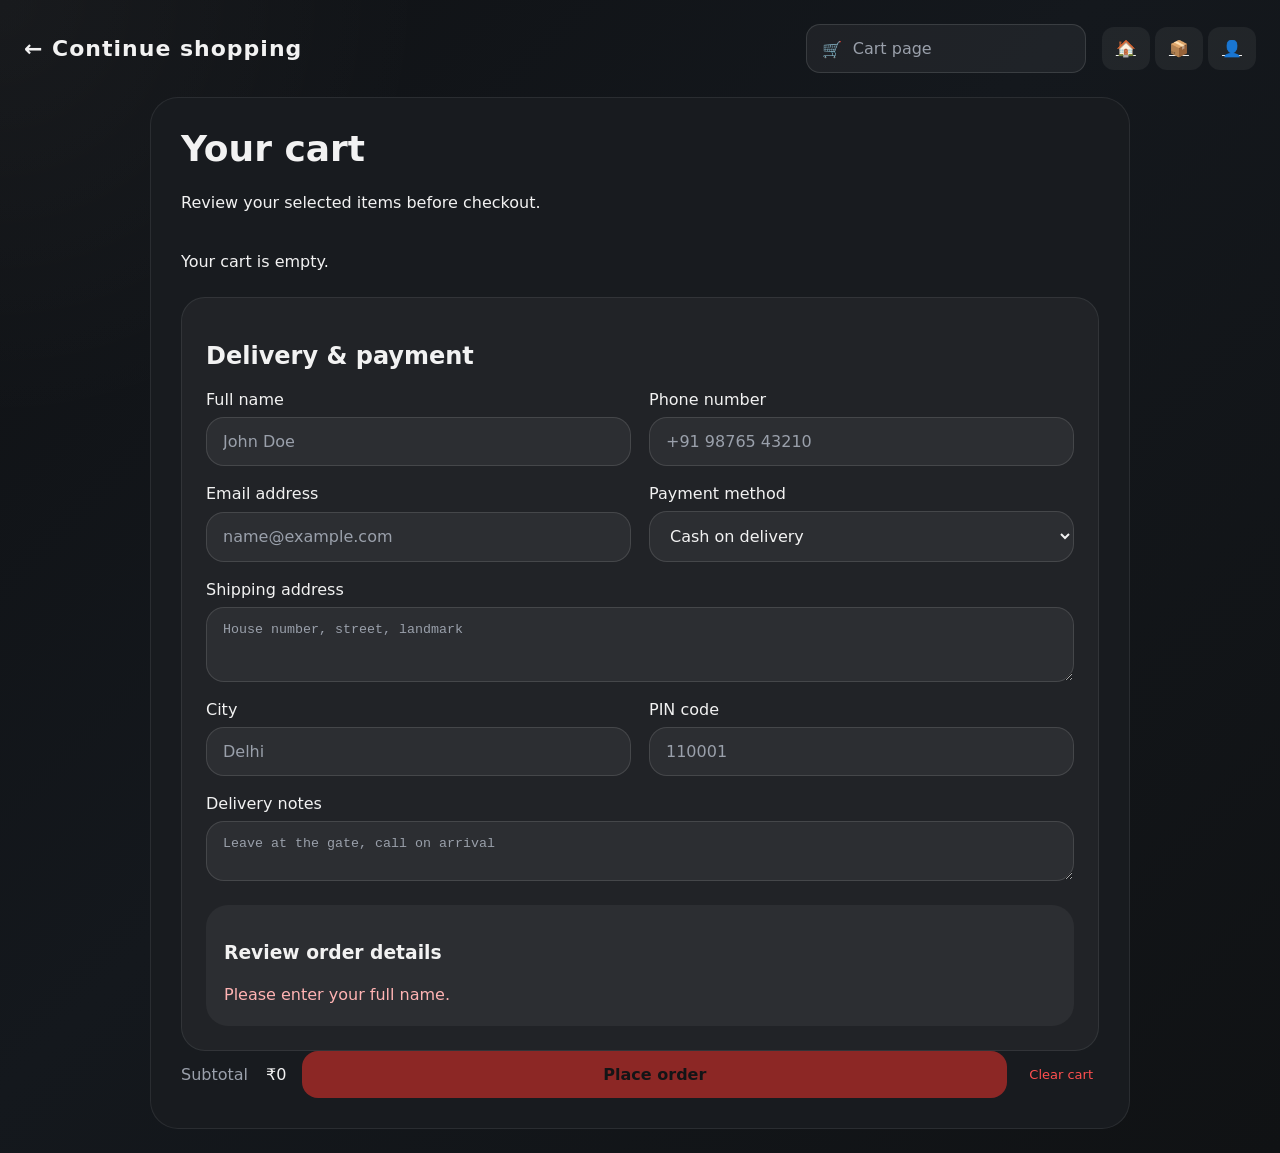
<file: cart.html>
<!DOCTYPE html>
<html lang="en">
<head>
  <meta charset="UTF-8" />
  <meta name="viewport" content="width=device-width, initial-scale=1.0" />
  <title>Shopping Cart</title>
  <link rel="stylesheet" href="styles.css" />
</head>
<body>
  <div class="page-shell">
    <header class="topbar">
      <div class="brand-row">
        <a class="brand" href="index.html">← Continue shopping</a>
      </div>
      <div class="top-actions">
        <div class="search-wrap">
          <input type="search" disabled placeholder="Cart page" />
          <span class="search-icon">🛒</span>
        </div>
        <div class="action-buttons">
          <a class="icon-btn" href="index.html">🏠</a>
          <a class="icon-btn" href="my-orders.html">📦</a>
          <a class="icon-btn" href="login.html">👤</a>
        </div>
      </div>
    </header>

    <main class="cart-layout">
      <section class="cart-panel">
        <div class="cart-heading">
          <h1>Your cart</h1>
          <p id="cartSummaryText">Review your selected items before checkout.</p>
        </div>

        <div id="cartItems" class="cart-items"></div>

        <section class="checkout-section">
          <h2>Delivery & payment</h2>
          <div class="form-grid">
            <div class="form-group">
              <label for="customerName">Full name</label>
              <input id="customerName" class="cart-input" type="text" placeholder="John Doe" />
            </div>
            <div class="form-group">
              <label for="customerPhone">Phone number</label>
              <input id="customerPhone" class="cart-input" type="text" placeholder="+91 98765 43210" />
            </div>
            <div class="form-group">
              <label for="customerEmail">Email address</label>
              <input id="customerEmail" class="cart-input" type="email" placeholder="name@example.com" />
            </div>
            <div class="form-group">
              <label for="paymentMethod">Payment method</label>
              <select id="paymentMethod" class="cart-input">
                <option value="cod">Cash on delivery</option>
                <option value="upi">UPI</option>
                <option value="card">Card payment</option>
              </select>
            </div>
            <div class="form-group form-group-wide">
              <label for="customerAddress">Shipping address</label>
              <textarea id="customerAddress" class="cart-input" rows="3" placeholder="House number, street, landmark"></textarea>
            </div>
            <div class="form-group">
              <label for="customerCity">City</label>
              <input id="customerCity" class="cart-input" type="text" placeholder="Delhi" />
            </div>
            <div class="form-group">
              <label for="customerZip">PIN code</label>
              <input id="customerZip" class="cart-input" type="text" placeholder="110001" />
            </div>
            <div class="form-group form-group-wide">
              <label for="customerNotes">Delivery notes</label>
              <textarea id="customerNotes" class="cart-input" rows="2" placeholder="Leave at the gate, call on arrival"></textarea>
            </div>
          </div>
          <div id="checkoutError" class="error-text hidden"></div>
          <div class="order-review">
            <h3>Review order details</h3>
            <div id="reviewSummary" class="review-summary">Fill in delivery details to review your order before placing it.</div>
          </div>
        </section>

        <div class="cart-footer">
          <div class="cart-info">
            <p>Subtotal</p>
            <p id="cartTotalAmount">₹0</p>
          </div>
          <button id="checkoutButton" class="add-btn">Place order</button>
          <button id="clearCartButton" class="text-button">Clear cart</button>
        </div>
      </section>
    </main>
  </div>

  <script src="data.js"></script>
  <script src="cart.js"></script>
</body>
</html>
</file>
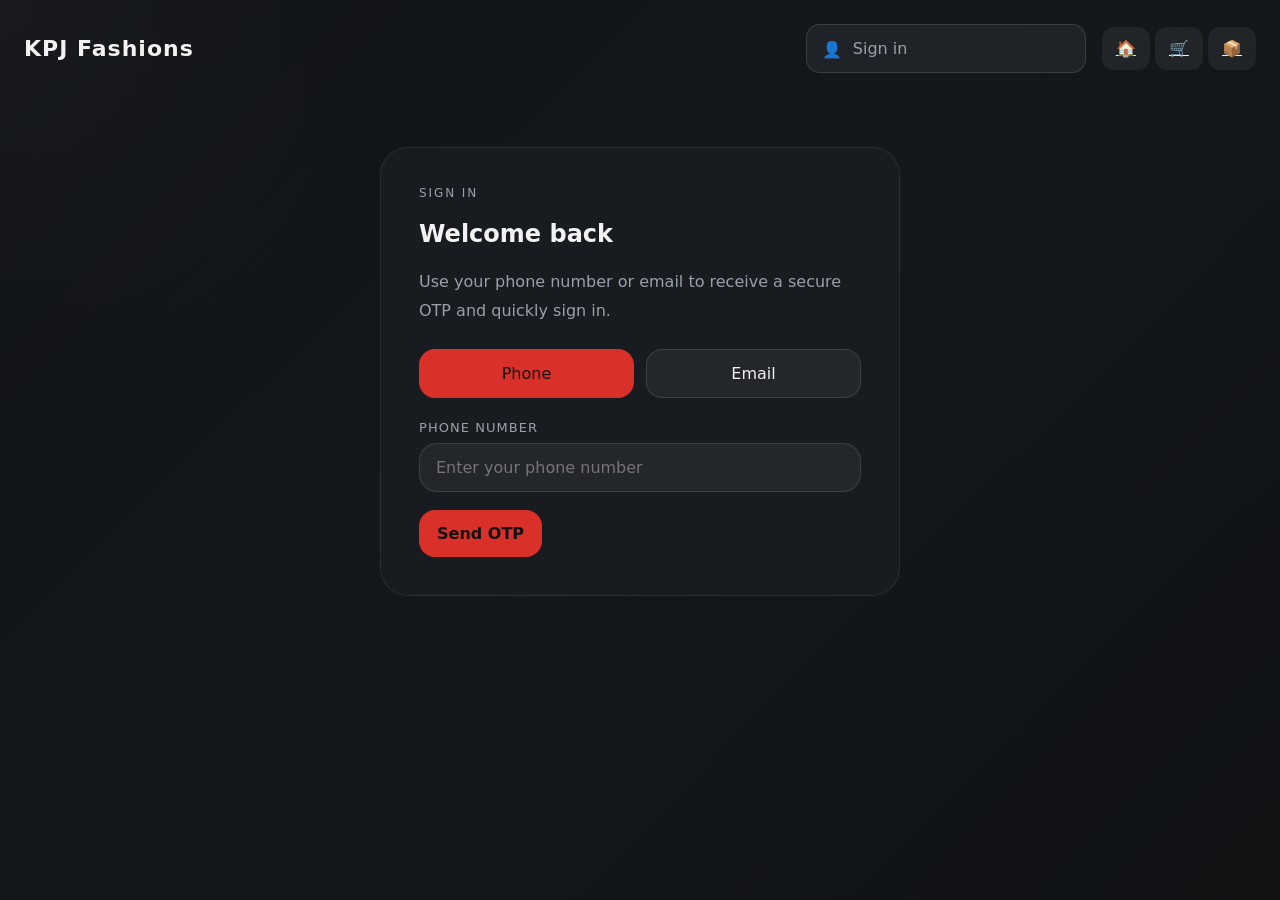
<file: login.html>
<!DOCTYPE html>
<html lang="en">
<head>
  <meta charset="UTF-8" />
  <meta name="viewport" content="width=device-width, initial-scale=1.0" />
  <title>Login | KPJ Fashions</title>
  <link rel="stylesheet" href="styles.css" />
</head>
<body>
  <div class="page-shell">
    <header class="topbar">
      <div class="brand-row">
        <a class="brand" href="index.html">KPJ Fashions</a>
      </div>
      <div class="top-actions">
        <div class="search-wrap">
          <input type="search" disabled placeholder="Sign in" />
          <span class="search-icon">👤</span>
        </div>
        <div class="action-buttons">
          <a class="icon-btn" href="index.html">🏠</a>
          <a class="icon-btn" href="cart.html">🛒</a>
          <a class="icon-btn" href="my-orders.html">📦</a>
        </div>
      </div>
    </header>

    <main class="auth-page">
      <section class="auth-panel">
        <p class="eyebrow">SIGN IN</p>
        <h1>Welcome back</h1>
        <p class="auth-copy">Use your phone number or email to receive a secure OTP and quickly sign in.</p>

        <div class="method-switch">
          <button type="button" class="method-btn active" data-method="phone">Phone</button>
          <button type="button" class="method-btn" data-method="email">Email</button>
        </div>

        <div class="auth-field">
          <label id="inputLabel" for="authInput">Phone number</label>
          <input id="authInput" class="auth-input" type="text" placeholder="Enter your phone number" />
        </div>

        <button id="sendOtpButton" class="add-btn">Send OTP</button>

        <div id="otpSection" class="otp-section hidden">
          <p class="info-text">Enter the OTP we sent to your number/email.</p>
          <input id="otpInput" class="auth-input" type="text" maxlength="6" placeholder="Enter OTP" />
          <button id="verifyOtpButton" class="add-btn">Verify OTP</button>
          <p id="otpStatus" class="info-text"></p>
        </div>
      </section>
    </main>
  </div>

  <script src="login.js"></script>
</body>
</html>
</file>
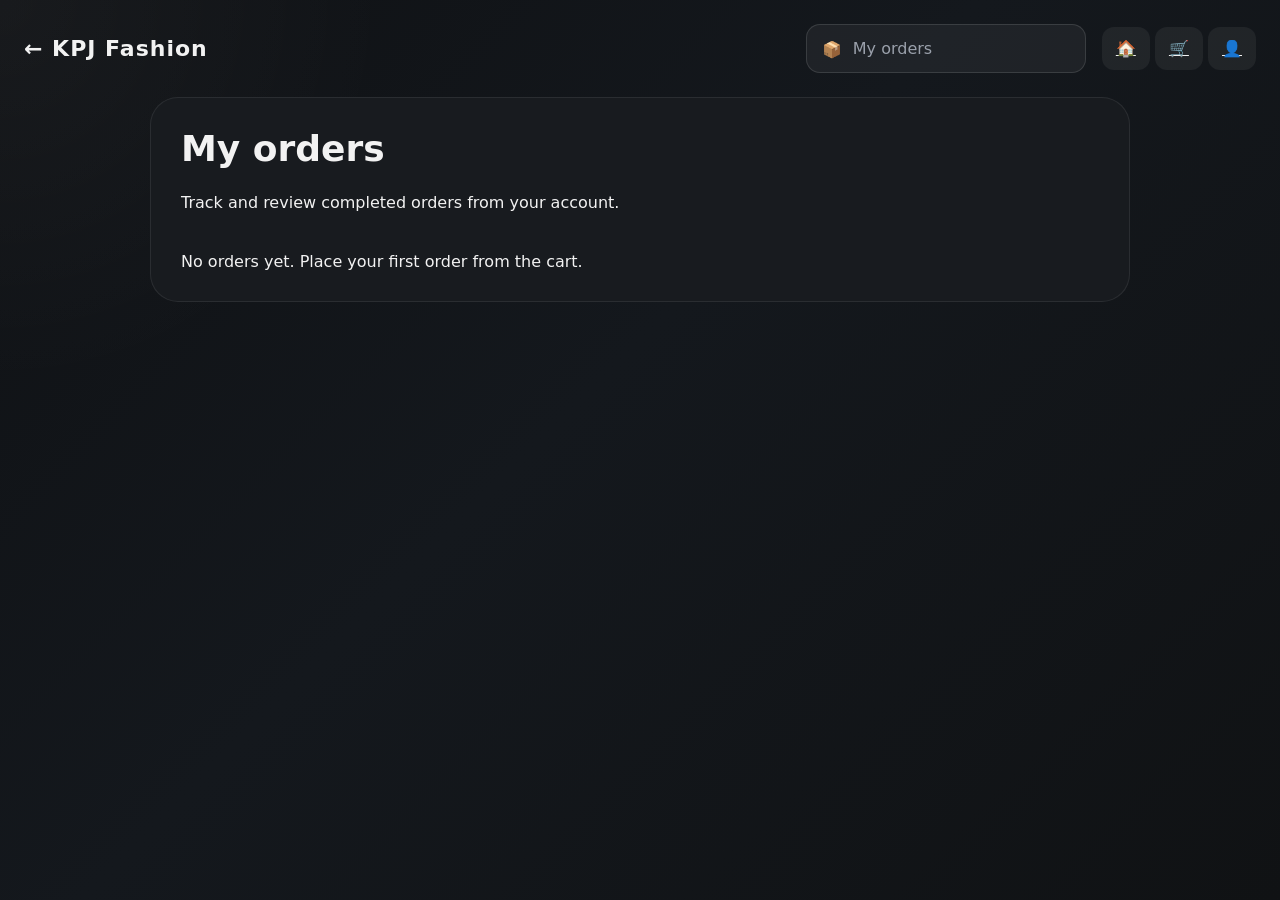
<file: my-orders.html>
<!DOCTYPE html>
<html lang="en">
<head>
  <meta charset="UTF-8" />
  <meta name="viewport" content="width=device-width, initial-scale=1.0" />
  <title>My Orders</title>
  <link rel="stylesheet" href="styles.css" />
</head>
<body>
  <div class="page-shell">
    <header class="topbar">
      <div class="brand-row">
        <a class="brand" href="index.html">← KPJ Fashion</a>
      </div>
      <div class="top-actions">
        <div class="search-wrap">
          <input type="search" disabled placeholder="My orders" />
          <span class="search-icon">📦</span>
        </div>
        <div class="action-buttons">
          <a class="icon-btn" href="index.html">🏠</a>
          <a class="icon-btn" href="cart.html">🛒</a>
          <a class="icon-btn" href="login.html">👤</a>
        </div>
      </div>
    </header>

    <main class="orders-layout">
      <section class="orders-panel">
        <div class="cart-heading">
          <h1>My orders</h1>
          <p>Track and review completed orders from your account.</p>
        </div>
        <div id="ordersList" class="orders-list"></div>
      </section>
    </main>
  </div>

  <script src="data.js"></script>
  <script src="orders-page.js"></script>
</body>
</html>
</file>
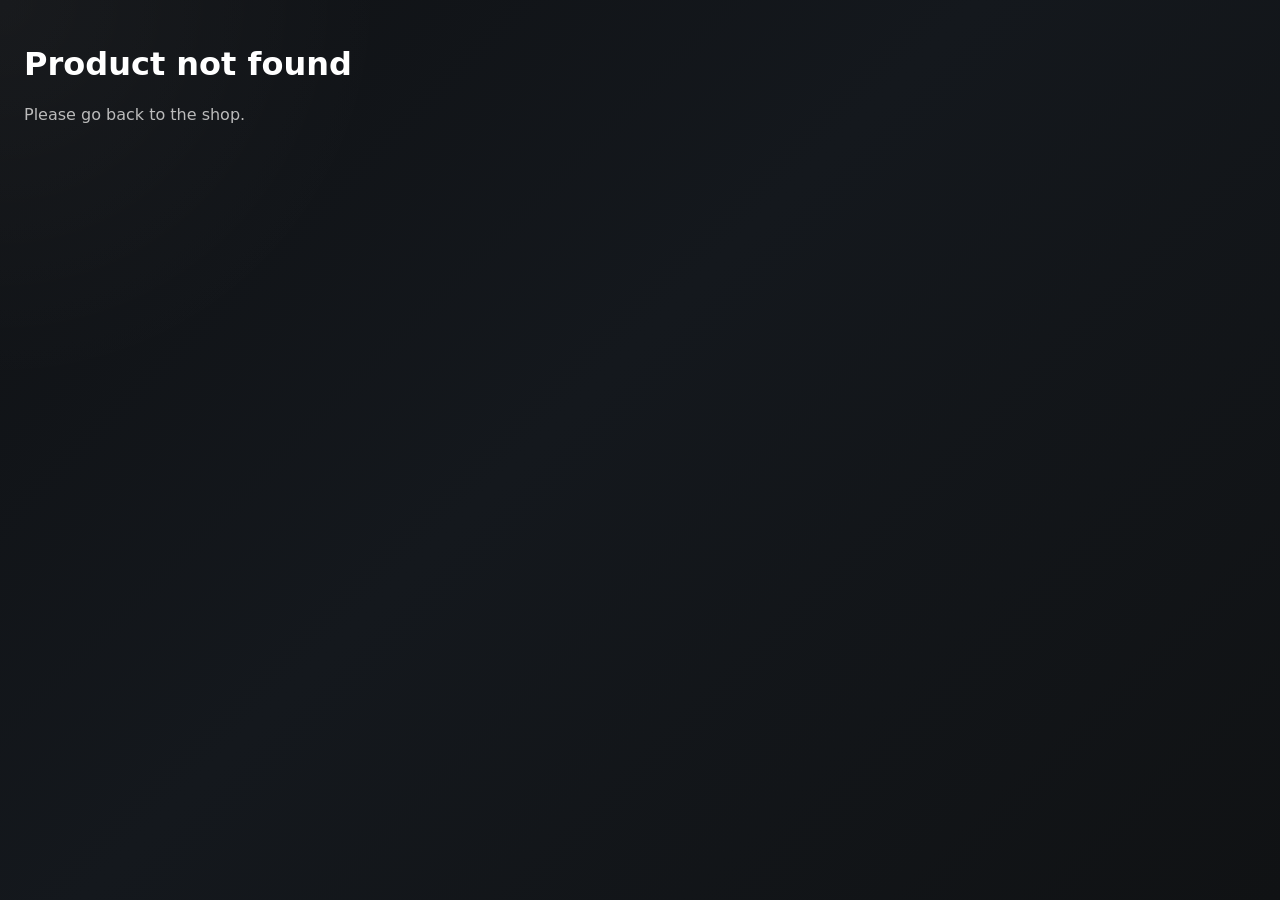
<file: product.html>
<!DOCTYPE html>
<html lang="en">
<head>
  <meta charset="UTF-8" />
  <meta name="viewport" content="width=device-width, initial-scale=1.0" />
  <title>Product detail</title>
  <link rel="stylesheet" href="styles.css" />
</head>
<body>
  <div class="page-shell">
    <header class="topbar">
      <div class="brand-row">
        <a class="brand" href="index.html">← Back to shop</a>
      </div>
      <div class="top-actions">
        <a class="icon-btn" href="index.html">🏠</a>
        <a class="icon-btn" href="cart.html">🛒</a>
        <a class="icon-btn" href="my-orders.html">📦</a>
        <a class="icon-btn" href="login.html">👤</a>
      </div>
    </header>

    <main class="product-page">
      <section class="product-detail-panel">
        <div class="product-gallery">
          <img id="productImage" src="" alt="Product image" />
        </div>

        <div class="product-info">
          <p class="eyebrow" id="productCategory"></p>
          <h1 id="productTitle">Product Title</h1>
          <div class="product-meta-row">
            <div class="rating" id="productRating"></div>
            <div class="badge" id="productBadge"></div>
          </div>
          <p class="product-description" id="productDescription">
            A premium wardrobe essential with a sharp modern fit.
          </p>
          <div class="price-row detail-row">
            <span class="price-current" id="productPrice"></span>
            <span class="price-old" id="productOldPrice"></span>
          </div>
          <div class="size-block">
            <p class="filter-title">Size</p>
            <div class="size-options" id="sizeOptions"></div>
          </div>
          <div class="color-block">
            <p class="filter-title">Color</p>
            <div class="color-options" id="colorOptions"></div>
          </div>
          <div class="tag-list" id="productTags"></div>
          <button id="productAddButton" class="add-btn">ADD TO BAG</button>
        </div>
      </section>

      <section class="product-sections">
        <div class="product-section">
          <h2>Product details</h2>
          <ul id="detailsList" class="detail-list"></ul>
        </div>

        <div class="product-section">
          <h2>Reviews</h2>
          <div id="reviewsList" class="review-list"></div>
        </div>

        <div class="product-section">
          <h2>Comments</h2>
          <div class="comment-form">
            <textarea id="commentInput" rows="4" placeholder="Write your comment..."></textarea>
            <button id="commentSubmit" class="add-btn">Submit comment</button>
          </div>
          <div id="commentsList" class="comments-list"></div>
        </div>
      </section>
    </main>
  </div>

  <script src="data.js"></script>
  <script src="product.js"></script>
</body>
</html>
</file>
<file: styles.css>
:root {
  --bg: #111214;
  --panel: #181b1f;
  --panel-strong: #24282d;
  --text: #f2f2f2;
  --muted: #9aa0ab;
  --accent: #d9302a;
  --accent-soft: #ff4f4f;
  --border: rgba(255,255,255,0.08);
}

* {
  box-sizing: border-box;
}

body {
  margin: 0;
  min-height: 100vh;
  font-family: Inter, ui-sans-serif, system-ui, sans-serif;
  color: var(--text);
  background: radial-gradient(circle at top left, rgba(255,255,255,0.04), transparent 25%),
    linear-gradient(135deg, #0f1114 0%, #14181d 45%, #101214 100%);
}

button, input, select {
  font: inherit;
}

.page-shell {
  max-width: 1400px;
  margin: 0 auto;
  padding: 24px;
}

.topbar {
  display: flex;
  flex-wrap: wrap;
  gap: 16px;
  justify-content: space-between;
  align-items: center;
  margin-bottom: 24px;
}

.brand-row {
  display: flex;
  gap: 14px;
  align-items: center;
}

.brand {
  color: var(--text);
  font-size: 22px;
  font-weight: 800;
  letter-spacing: 1px;
  text-decoration: none;
}

.menu-btn, .icon-btn {
  border: none;
  background: rgba(255,255,255,0.06);
  color: var(--text);
  border-radius: 12px;
  padding: 12px 14px;
  cursor: pointer;
}

.top-actions {
  display: flex;
  gap: 16px;
  flex-wrap: wrap;
  align-items: center;
}

.search-wrap {
  position: relative;
  min-width: 280px;
}

.search-wrap input {
  width: 100%;
  border: 1px solid rgba(255,255,255,0.12);
  background: rgba(255,255,255,0.05);
  border-radius: 14px;
  padding: 14px 16px 14px 46px;
  color: var(--text);
}

.search-wrap input::placeholder {
  color: var(--muted);
}

.search-icon {
  position: absolute;
  left: 16px;
  top: 50%;
  transform: translateY(-50%);
  color: var(--muted);
}

.layout {
  display: grid;
  grid-template-columns: 280px 1fr;
  gap: 24px;
}

.filters-panel {
  background: var(--panel);
  border: 1px solid var(--border);
  border-radius: 24px;
  padding: 24px;
}

.panel-heading {
  display: flex;
  justify-content: space-between;
  gap: 12px;
  align-items: center;
  margin-bottom: 22px;
}

.panel-heading h2 {
  margin: 0;
  font-size: 18px;
  letter-spacing: 1px;
}

.text-button {
  border: none;
  background: transparent;
  color: var(--accent-soft);
  cursor: pointer;
  font-size: 13px;
}

.filter-block {
  margin-bottom: 24px;
}

.filter-title {
  margin: 0 0 12px;
  font-size: 13px;
  color: var(--muted);
  letter-spacing: 0.08em;
}

.filter-block label,
.filter-block button {
  display: block;
  width: 100%;
  margin-bottom: 10px;
}

.filter-block label {
  font-size: 15px;
  color: var(--text);
  gap: 10px;
  display: inline-flex;
  align-items: center;
}

.filter-block input[type="checkbox"],
.filter-block input[type="radio"] {
  accent-color: var(--accent);
}

.quick-filters {
  display: grid;
  gap: 10px;
}

.quick-filters button {
  border: 1px solid rgba(255,255,255,0.14);
  background: rgba(255,255,255,0.05);
  border-radius: 999px;
  color: var(--text);
  padding: 10px 14px;
  cursor: pointer;
  text-align: left;
}

.quick-filters button.active {
  background: var(--accent);
  color: #111;
  border-color: #ff6c6c;
}

.content-panel {
  display: flex;
  flex-direction: column;
  gap: 18px;
}

.page-meta {
  display: flex;
  justify-content: space-between;
  gap: 24px;
  align-items: flex-end;
}

.eyebrow {
  margin: 0 0 10px;
  color: var(--muted);
  letter-spacing: 0.16em;
  font-size: 12px;
}

.page-meta h1 {
  margin: 0;
  font-size: 42px;
  line-height: 1.05;
}

.page-meta p {
  margin: 8px 0 0;
  color: var(--muted);
}

.sort-wrap {
  display: grid;
  gap: 8px;
}

.sort-wrap label {
  font-size: 13px;
  color: var(--muted);
}

.sort-wrap select {
  padding: 14px 16px;
  border-radius: 14px;
  border: 1px solid rgba(255,255,255,0.12);
  background: rgba(255,255,255,0.05);
  color: var(--text);
}

.active-filters {
  display: flex;
  flex-wrap: wrap;
  gap: 10px;
}

.filter-chip {
  display: inline-flex;
  align-items: center;
  gap: 8px;
  padding: 10px 14px;
  border-radius: 999px;
  background: rgba(255,255,255,0.08);
  color: var(--text);
  font-size: 13px;
}

.filter-chip button {
  background: transparent;
  border: none;
  color: var(--muted);
  cursor: pointer;
}

.products-grid {
  display: grid;
  grid-template-columns: repeat(3, minmax(0, 1fr));
  gap: 22px;
}

.cart-layout {
  display: flex;
  justify-content: center;
}

.cart-panel {
  width: min(100%, 980px);
  background: var(--panel);
  border: 1px solid var(--border);
  border-radius: 28px;
  padding: 30px;
}

.cart-heading {
  display: flex;
  flex-direction: column;
  gap: 8px;
  margin-bottom: 24px;
}

.cart-heading h1 {
  margin: 0;
  font-size: 36px;
}

.cart-items {
  display: grid;
  gap: 20px;
  margin-bottom: 26px;
}

.cart-item {
  display: grid;
  grid-template-columns: 160px 1fr;
  gap: 18px;
  padding: 20px;
  background: rgba(255,255,255,0.04);
  border-radius: 24px;
  border: 1px solid rgba(255,255,255,0.08);
}

.cart-item-media {
  width: 100%;
  min-height: 160px;
  overflow: hidden;
  border-radius: 22px;
  background: #121417;
}

.cart-item-media img {
  width: 100%;
  height: 100%;
  object-fit: cover;
}

.cart-item-details h3 {
  margin: 0 0 8px;
  font-size: 20px;
}

.cart-actions-inline {
  display: flex;
  flex-wrap: wrap;
  align-items: center;
  gap: 10px;
  margin-top: 14px;
}

.qty-btn {
  width: 36px;
  height: 36px;
  border: 1px solid rgba(255,255,255,0.14);
  background: rgba(255,255,255,0.05);
  color: var(--text);
  border-radius: 12px;
  cursor: pointer;
}

.remove-btn {
  padding: 10px 12px;
  background: transparent;
  color: var(--muted);
}

.cart-footer {
  display: flex;
  justify-content: space-between;
  align-items: center;
  gap: 16px;
  flex-wrap: wrap;
}

.cart-info {
  display: flex;
  gap: 18px;
  align-items: baseline;
}

.cart-info p {
  margin: 0;
}

.cart-info p:first-child {
  color: var(--muted);
}

.checkout-section {
  background: rgba(255,255,255,0.04);
  border: 1px solid rgba(255,255,255,0.08);
  border-radius: 24px;
  padding: 24px;
  margin-top: 24px;
}

.form-grid {
  display: grid;
  grid-template-columns: repeat(2, minmax(0, 1fr));
  gap: 18px;
}

.form-group {
  display: grid;
  gap: 8px;
}

.form-group-wide {
  grid-column: span 2;
}

.cart-input {
  width: 100%;
  border: 1px solid rgba(255,255,255,0.12);
  border-radius: 18px;
  background: rgba(255,255,255,0.05);
  color: var(--text);
  padding: 14px 16px;
}

.cart-input::placeholder {
  color: var(--muted);
}

.error-text {
  color: #ff8a8a;
  margin-top: 14px;
}

.order-review {
  margin-top: 24px;
  padding: 18px;
  background: rgba(255,255,255,0.05);
  border-radius: 22px;
}

.review-summary {
  color: var(--muted);
  line-height: 1.7;
}

.review-summary.warning {
  color: #ffb3b3;
}

.order-details {
  display: grid;
  gap: 8px;
  margin: 18px 0;
}

.order-details p {
  margin: 0;
  line-height: 1.6;
}

.delivery-tracker {
  display: grid;
  gap: 10px;
  margin: 18px 0;
}

.tracker-step {
  padding: 12px 14px;
  border-radius: 18px;
  background: rgba(255,255,255,0.05);
  color: var(--muted);
}

.tracker-step.active {
  background: var(--accent-soft);
  color: #111;
}

@media (max-width: 760px) {
  .form-grid {
    grid-template-columns: 1fr;
  }
}

.orders-layout,
.cart-layout {
  display: flex;
  justify-content: center;
}

.orders-panel,
.cart-panel {
  width: min(100%, 980px);
  background: var(--panel);
  border: 1px solid var(--border);
  border-radius: 28px;
  padding: 30px;
}

.orders-list {
  display: grid;
  gap: 20px;
}

.order-card {
  border: 1px solid rgba(255,255,255,0.1);
  border-radius: 24px;
  background: rgba(255,255,255,0.04);
  padding: 22px;
}

.order-card-header {
  display: flex;
  justify-content: space-between;
  align-items: center;
  gap: 18px;
  margin-bottom: 18px;
}

.order-label {
  margin: 0;
  font-size: 14px;
  color: var(--muted);
  text-transform: uppercase;
  letter-spacing: 0.12em;
}

.order-date {
  margin: 4px 0 0;
  color: var(--text);
  font-size: 14px;
}

.order-total {
  font-size: 18px;
  font-weight: 700;
}

.order-items {
  display: grid;
  gap: 16px;
}

.order-item {
  display: grid;
  grid-template-columns: 140px 1fr;
  gap: 16px;
  align-items: center;
}

.order-item-info h3 {
  margin: 0 0 10px;
  font-size: 17px;
}

@media (max-width: 920px) {
  .cart-item,
  .order-item {
    grid-template-columns: 1fr;
  }
}

.product-card {
  display: flex;
  flex-direction: column;
  gap: 14px;
  background: linear-gradient(180deg, rgba(255,255,255,0.04), rgba(255,255,255,0.02));
  border: 1px solid rgba(255,255,255,0.1);
  border-radius: 28px;
  padding: 18px;
  opacity: 0;
  transform: translateY(24px);
  animation: cardSlide 0.45s ease forwards;
  will-change: opacity, transform;
  transition: transform 0.25s ease, box-shadow 0.25s ease;
}

.product-card:hover {
  transform: translateY(-6px);
  box-shadow: 0 24px 60px rgba(0, 0, 0, 0.18);
}

.product-media {
  position: relative;
  aspect-ratio: 1 / 1.1;
  overflow: hidden;
  border-radius: 24px;
  background: #1a1d22;
}

.product-media a.product-link {
  display: block;
  width: 100%;
  height: 100%;
}

.product-media img {
  width: 100%;
  height: 100%;
  object-fit: cover;
  display: block;
}

.product-page {
  display: grid;
  gap: 28px;
  padding: 20px 0;
}

.product-detail-panel {
  display: grid;
  grid-template-columns: 1.1fr 0.9fr;
  gap: 32px;
  align-items: start;
}

.product-gallery {
  background: var(--panel);
  border: 1px solid var(--border);
  border-radius: 28px;
  overflow: hidden;
}

.product-gallery img {
  width: 100%;
  height: 100%;
  object-fit: cover;
}

.product-info {
  display: flex;
  flex-direction: column;
  gap: 18px;
}

.product-meta-row {
  display: flex;
  align-items: center;
  gap: 12px;
  flex-wrap: wrap;
}

.product-description {
  color: var(--muted);
  line-height: 1.75;
}

.price-row.detail-row {
  align-items: center;
  gap: 12px;
}

.product-info .tag-list {
  display: flex;
  gap: 10px;
  flex-wrap: wrap;
}

.product-info .tag {
  background: rgba(255,255,255,0.08);
  padding: 8px 11px;
  border-radius: 999px;
}

.product-info .badge {
  display: inline-flex;
  padding: 8px 12px;
  border-radius: 999px;
  font-size: 11px;
  font-weight: 700;
  letter-spacing: 0.08em;
  text-transform: uppercase;
  background: rgba(217,48,42,0.95);
}

.size-block,
.color-block {
  display: flex;
  flex-direction: column;
  gap: 12px;
}

.size-options,
.color-options {
  display: flex;
  flex-wrap: wrap;
  gap: 10px;
}

.size-options {
  display: flex;
  flex-wrap: wrap;
  gap: 10px;
}

.size-chip,
.color-chip {
  border: 1px solid rgba(255,255,255,0.12);
  background: rgba(255,255,255,0.05);
  color: var(--text);
  padding: 10px 14px;
  border-radius: 14px;
  cursor: pointer;
}

.size-chip.active,
.color-chip.active {
  background: var(--accent);
  color: #111;
  border-color: transparent;
}

.product-sections {
  display: grid;
  gap: 24px;
  margin-top: 24px;
}

.product-section {
  background: rgba(255,255,255,0.04);
  border: 1px solid rgba(255,255,255,0.08);
  border-radius: 24px;
  padding: 22px;
}

.product-section h2 {
  margin: 0 0 16px;
  font-size: 22px;
}

.detail-list {
  list-style: none;
  margin: 0;
  padding: 0;
  display: grid;
  gap: 12px;
}

.detail-list li {
  position: relative;
  padding-left: 18px;
  color: var(--text);
}

.detail-list li::before {
  content: "•";
  position: absolute;
  left: 0;
  color: var(--accent);
}

.review-list,
.comments-list {
  display: grid;
  gap: 16px;
}

.review-card,
.comment-card {
  background: rgba(255,255,255,0.06);
  border: 1px solid rgba(255,255,255,0.1);
  border-radius: 20px;
  padding: 18px;
}

.auth-page {
  display: flex;
  justify-content: center;
  padding: 50px 0 80px;
}

.auth-panel {
  width: min(100%, 520px);
  background: var(--panel);
  border: 1px solid var(--border);
  border-radius: 28px;
  padding: 38px;
}

.auth-copy {
  color: var(--muted);
  line-height: 1.8;
  margin: 14px 0 24px;
}

.method-switch {
  display: grid;
  grid-template-columns: repeat(2, minmax(0, 1fr));
  gap: 12px;
  margin-bottom: 22px;
}

.method-btn {
  border: 1px solid rgba(255,255,255,0.12);
  background: rgba(255,255,255,0.05);
  color: var(--text);
  padding: 14px 16px;
  border-radius: 16px;
  cursor: pointer;
}

.method-btn.active {
  background: var(--accent);
  color: #111;
  border-color: transparent;
}

.auth-field {
  display: grid;
  gap: 8px;
  margin-bottom: 18px;
}

.auth-field label {
  color: var(--muted);
  font-size: 13px;
  letter-spacing: 0.08em;
  text-transform: uppercase;
}

.auth-input {
  width: 100%;
  border-radius: 18px;
  border: 1px solid rgba(255,255,255,0.12);
  background: rgba(255,255,255,0.05);
  color: var(--text);
  padding: 14px 16px;
}

.otp-section {
  display: grid;
  gap: 16px;
  margin-top: 18px;
}

.info-text {
  color: var(--muted);
  line-height: 1.6;
  font-size: 14px;
}

.hidden {
  display: none;
}

.review-meta,
.comment-meta {
  display: flex;
  justify-content: space-between;
  gap: 12px;
  margin-bottom: 10px;
  color: var(--muted);
  font-size: 13px;
}

.review-card p,
.comment-card p {
  margin: 0;
  line-height: 1.75;
}

.comment-form {
  display: grid;
  gap: 12px;
}

.comment-form textarea {
  width: 100%;
  border: 1px solid rgba(255,255,255,0.12);
  border-radius: 18px;
  background: rgba(255,255,255,0.05);
  color: var(--text);
  padding: 16px;
  resize: vertical;
}

.comment-form textarea::placeholder {
  color: var(--muted);
}

.muted-text {
  color: var(--muted);
}

@media (max-width: 920px) {
  .product-detail-panel {
    grid-template-columns: 1fr;
  }
}

@keyframes cardSlide {
  from {
    opacity: 0;
    transform: translateY(24px);
  }
  to {
    opacity: 1;
    transform: translateY(0);
  }
}

.product-media img {
  width: 100%;
  height: 100%;
  object-fit: cover;
}

.badge {
  position: absolute;
  top: 14px;
  left: 14px;
  padding: 8px 12px;
  border-radius: 999px;
  font-size: 11px;
  font-weight: 700;
  letter-spacing: 0.08em;
  text-transform: uppercase;
  background: rgba(217,48,42,0.95);
}

.product-title {
  font-size: 18px;
  margin: 0;
}

.product-meta {
  display: flex;
  justify-content: space-between;
  align-items: center;
  gap: 12px;
}

.rating {
  display: inline-flex;
  align-items: center;
  gap: 6px;
  color: #ffd55a;
  font-size: 13px;
}

.price-row {
  display: flex;
  align-items: baseline;
  gap: 10px;
}

.price-current {
  font-size: 18px;
  font-weight: 700;
}

.price-old {
  font-size: 13px;
  color: var(--muted);
  text-decoration: line-through;
}

.card-actions {
  display: flex;
  justify-content: space-between;
  align-items: center;
  gap: 12px;
}

.order-card-actions {
  margin-top: 18px;
}

.track-btn {
  border: none;
  background: rgba(255,255,255,0.08);
  color: var(--text);
  border-radius: 16px;
  padding: 12px 16px;
  cursor: pointer;
  transition: background 0.2s ease;
}

.track-btn:hover {
  background: rgba(255,255,255,0.14);
}

.track-btn.active {
  background: var(--accent);
  color: #111;
}

.add-btn {
  flex: 1;
  border: none;
  padding: 14px 18px;
  color: #111;
  font-weight: 700;
  background: var(--accent);
  border-radius: 16px;
  cursor: pointer;
}

.tag-list {
  display: flex;
  gap: 8px;
  flex-wrap: wrap;
}

.tag {
  background: rgba(255,255,255,0.08);
  border-radius: 999px;
  padding: 8px 12px;
  font-size: 12px;
  color: var(--muted);
}

.footer-bar {
  margin-top: 32px;
  padding: 22px 24px;
  border-top: 1px solid rgba(255,255,255,0.08);
  display: flex;
  justify-content: space-between;
  gap: 24px;
  flex-wrap: wrap;
}

.footer-text {
  color: var(--muted);
}

.footer-links a {
  color: var(--muted);
  text-decoration: none;
  margin-left: 16px;
}

@media (max-width: 1080px) {
  .products-grid {
    grid-template-columns: repeat(2, minmax(0, 1fr));
  }
}

@media (max-width: 820px) {
  .layout {
    grid-template-columns: 1fr;
  }

  .filters-panel {
    order: 2;
  }

  .page-meta {
    flex-direction: column;
    align-items: stretch;
  }
}

@media (max-width: 640px) {
  .products-grid {
    grid-template-columns: 1fr;
  }
  .topbar {
    flex-direction: column;
    align-items: stretch;
  }
  .top-actions {
    justify-content: space-between;
  }
}
</file>
